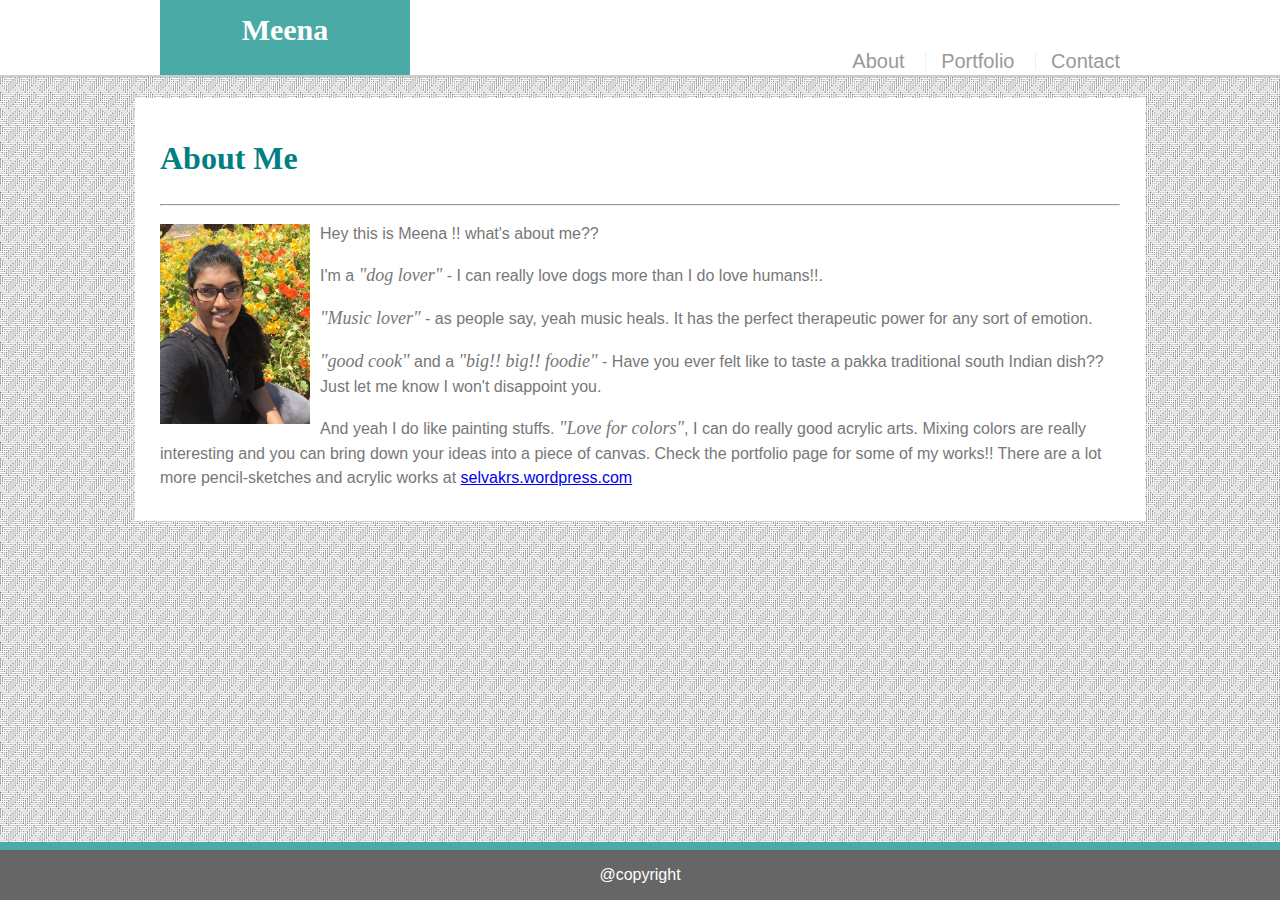
<file: index.html>
<!DOCTYPE html>
<html lang="en-us">

<head>
    <meta charset="UTF-8">
    <title>About Meena</title>
    <link rel="stylesheet" type="text/css" href="assets/css/style.css">
</head>

<body background="assets/images/bg.png">
    <header id="masthead">
        <div class="container">
            <a href="index.html" id="logo">Meena</a>
            <!-- <h1 id="logo">Meena</h1> -->
            <nav>
                <a href="#">About</a>
                <a href="portfolio.html">Portfolio</a>
                <a href="contact.html">Contact</a>
            </nav>
        </div>
    </header>
    <section class="bio">
        <h1>About Me</h1>
        <hr>
        <img class="index_img" src="assets/images/IMG_9780.JPG" alt="Image" width="150" height="200">
        <p> Hey this is Meena !! what's about me?? </p>
        <p>I'm a <span>"dog lover"</span> - I can really love dogs more than I do love humans!!.</p>
        <p><span>"Music lover"</span> - as people say, yeah music heals. It has the perfect therapeutic
            power for any
            sort of emotion.</p>
        <p><span>"good cook"</span> and a <span>"big!! big!! foodie"</span> - Have you ever felt like to
            taste a pakka
            traditional south Indian dish?? Just let me know I won't disappoint you.</p>
        <p>And yeah I do like painting stuffs. <span>"Love for colors"</span>, I can do really good acrylic
            arts. Mixing
            colors are really interesting and you can bring down your ideas into a piece of canvas. Check the portfolio
            page for some of my works!! There are a lot more pencil-sketches and acrylic works at <a
                href="https://selvakrs.wordpress.com/"> selvakrs.wordpress.com </a></p>
    </section>
    <footer>
        <p>@copyright</p>
    </footer>
</body>

</html>
</file>
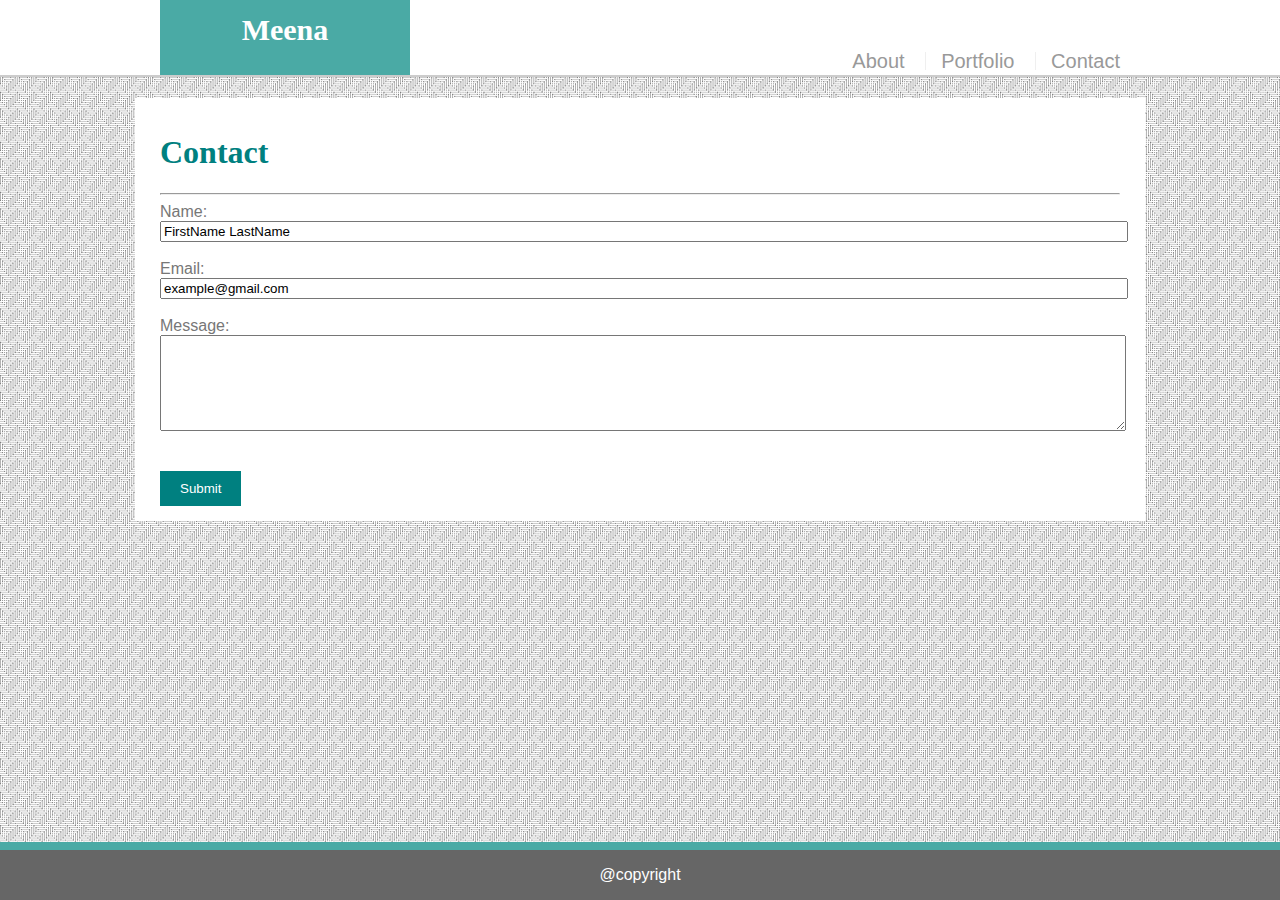
<file: contact.html>
<!DOCTYPE html>
<html lang="en-us">

<head>
    <meta charset="UTF-8">
    <title>Contact</title>
    <link rel="stylesheet" type="text/css" href="assets/css/style.css">
</head>

<body background="assets/images/bg.png">
    <header id="masthead">
        <div class="container">
            <a href="index.html" id="logo">Meena</a>
            <nav>
                <a href="index.html">About</a>
                <a href="portfolio.html">Portfolio</a>
                <a href="#">Contact</a>
            </nav>
        </div>
    </header>
    <section>
        <h1>Contact</h1>
        <hr>
        <form>
            Name:<br>
            <input class="txt" type="text" name="Name" value="FirstName LastName">
            <br><br>
            Email:<br>
            <input class="txt" type="text" name="Email" value="example@gmail.com">
            <br><br>
            Message:<br>
            <textarea class="txt" rows="6" cols="100"></textarea>
            <br><br><br>
            <input type="submit" class="button" value="Submit">
        </form>
    </section>
    <footer>
        <p>@copyright</p>
    </footer>
</body>

</html>
</file>
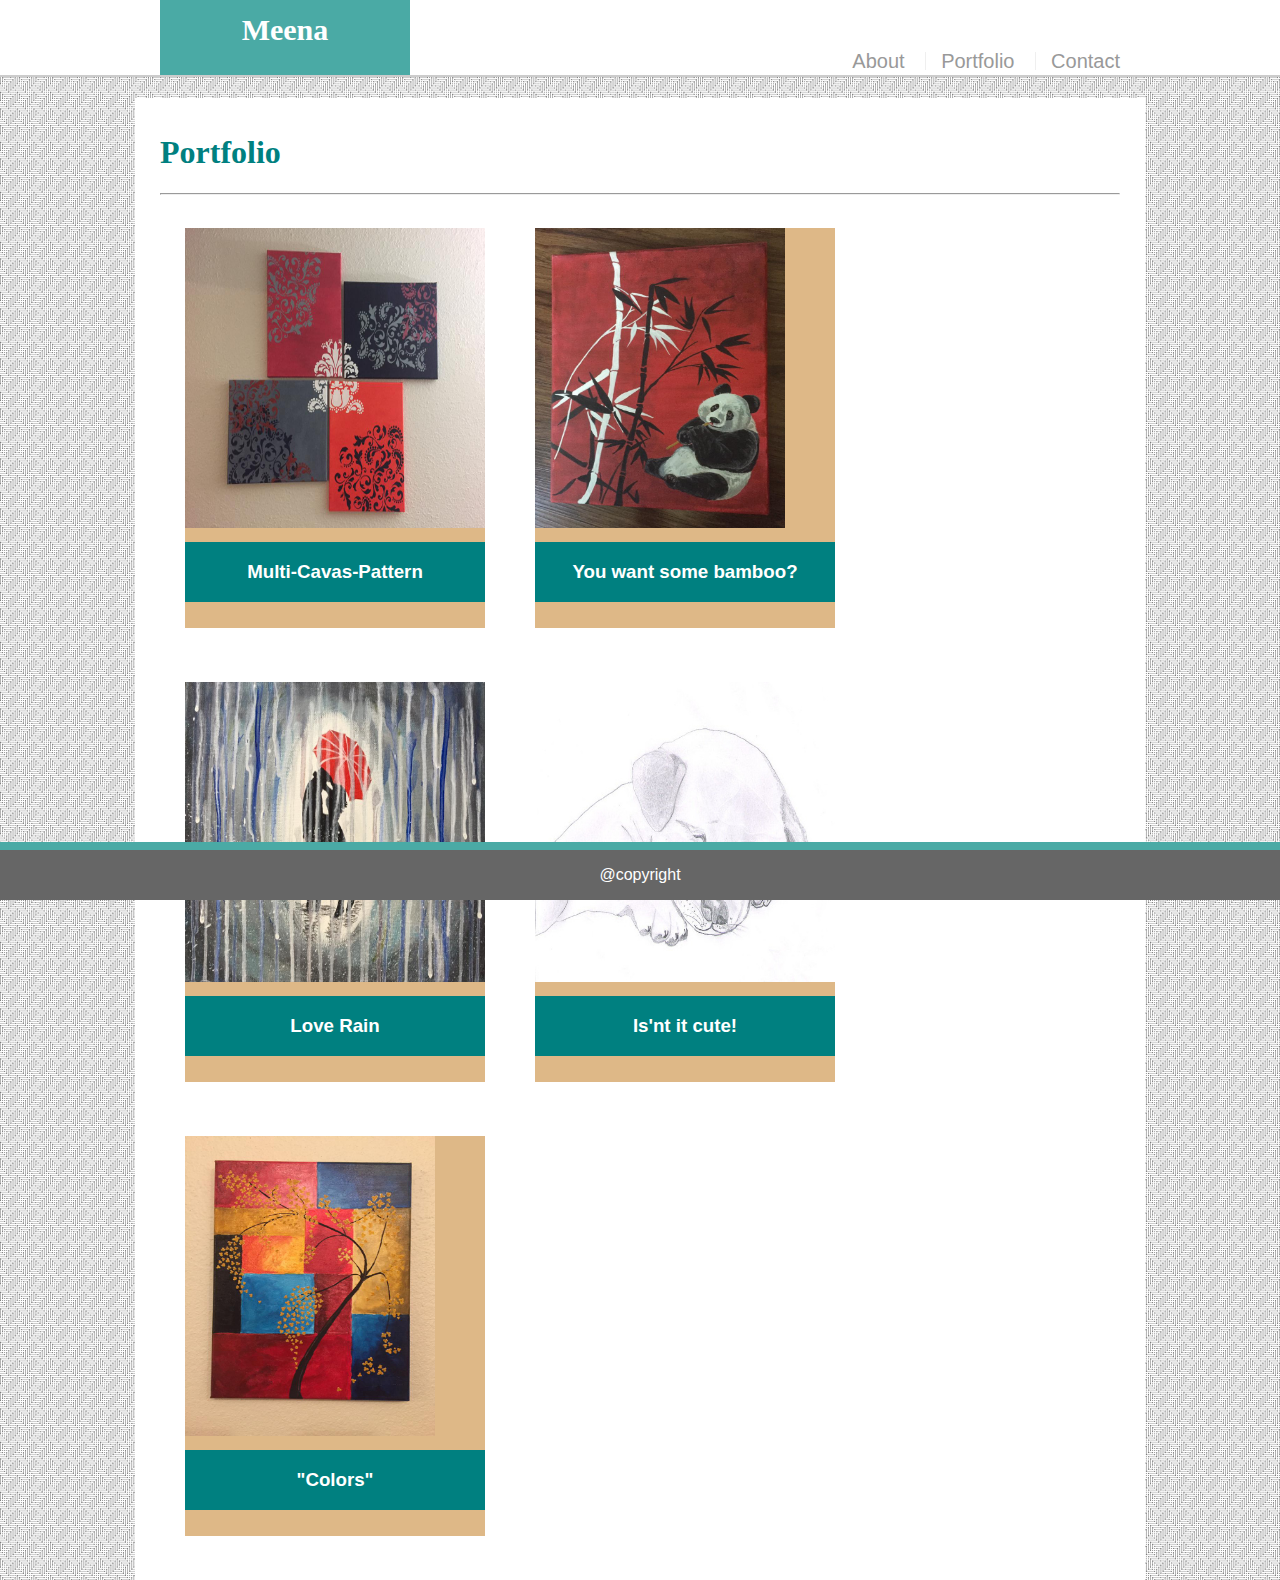
<file: portfolio.html>
<!DOCTYPE html>
<html lang="en-us">

<head>
    <meta charset="UTF-8">
    <title>Portfolio</title>
    <link rel="stylesheet" type="text/css" href="assets/css/style.css">
</head>

<body background="assets/images/bg.png">
    <header id="masthead">
        <div class="container">
            <a href="index.html" id="logo">Meena</a>
            <nav>
                <a href="index.html">About</a>
                <a href="#">Portfolio</a>
                <a href="contact.html">Contact</a>
            </nav>
        </div>
    </header>
    <section>
        <h1>Portfolio</h1>
        <hr>
        <div class="imgs">
            <img class="port_img" src="assets/images/multi_canvas.jpg" alt="Image" width="300" height="300">
            <div class="imgtxt">
                <h3>Multi-Cavas-Pattern</h3>
            </div>
        </div>
        <div class="imgs">
            <img class="port_img narrow" src="assets/images/panda.jpg" alt="Image" width="250" height="300">
            <div class="imgtxt">
                <h3>You want some bamboo?</h3>
            </div>
        </div>
        <div class="imgs">
            <img class="port_img" src="assets/images/couple.jpg" alt="Image" width="300" height="300">
            <div class="imgtxt">
                <h3>Love Rain</h3>
            </div>
        </div>
        <div class="imgs">
            <img class="port_img" src="assets/images/puppy_sketch.jpg" alt="Image" width="300" height="300">
            <div class="imgtxt">
                <h3>Is'nt it cute!</h3>
            </div>
        </div>
        <div class="imgs">
            <img class="port_img narrow" src="assets/images/colors.jpg" alt="Image" width="250" height="300">
            <div class="imgtxt">
                <h3>"Colors"</h3>
            </div>
        </div>
        <div class="to_clear"></div>
    </section>
    <footer>
        <p>@copyright</p>
    </footer>
</body>

</html>
</file>
<file: assets/css/style.css>
body {
    color: #777777;
    font-family: Arial, Helvetica, sans-serif;
}
header {
    position: relative;
    left: 0;
    top: -15px;
    width: 100%;
    background-color: white;
    border-bottom: 1px solid #cccccc;
}
nav {
    float: right;
    margin-top: 65px;
    font-size: 20px;
}  
nav a {
    display: inline-block;
    padding-left: 15px;
    margin-left: 15px;
    line-height: 18px;
    color: #999;
    text-decoration: none;
    border-left: 1px solid #efefef;
}
  
nav a:first-child {
    border-left: 0 none;
}
a:hover {
      color: red;
}
h1 {
    color: teal;
    font-family: Georgia, 'Times New Roman', Times, serif;
}
section {
    width: 960px;
    background-color: white;
    margin: auto;
    padding: 15px 25px;
    position: relative;
    top: 90px;
}
span {
    font-style: italic;
    font-family: cursive;
    font-size: 18px;
}
footer {
    position: fixed;
    left: 0;
    bottom: 0;
    width: 100%;
    background-color: #666666;
    color: white;
    text-align: center;
    border-top: 8px solid #4aaaa5;
}
.index_img {
    float: left;
    margin: 10px 10px 10px 0px;
}
.port_img {
    margin: 25px;
    padding-bottom: 100px;
    background-color: burlywood;
}
.bio {
    line-height: 1.5;
}
.narrow {
    padding-right: 50px;
}
.imgs {
    position: relative;
    float: left;
}
.imgtxt {
    position: absolute;
    bottom: 30px;
    background-color: teal;
    color: white;
    padding: 0px 10px;
    margin: 25px;
    text-align: center;
    width: 280px;
}
.to_clear {
    clear: both;
}
.txt {
    width: 100%;
}
.button {
    background-color: teal;
    border: none;
    color: white;
    padding: 10px 20px; 
}
.container {
    width: 100%;
    max-width: 960px;
    margin: 0 auto;
    clear: both;
}
#logo {
    float: left;
    width: 250px;
    height: 90px;
    font-family: Georgia, Times, "Times New Roman", serif;
    font-size: 30px;
    font-weight: 700;
    line-height: 90px;
    color: #ffffff;
    text-align: center;
    text-decoration: none;
    background: #4aaaa5;
}
#masthead {
    position: fixed;
    z-index: 99;
    width: 100%;
    margin: 0 0 30px;
    overflow: auto;
    color: #ffffff;
    background: #ffffff;
    border-bottom: 2px solid #cccccc;
}
</file>
